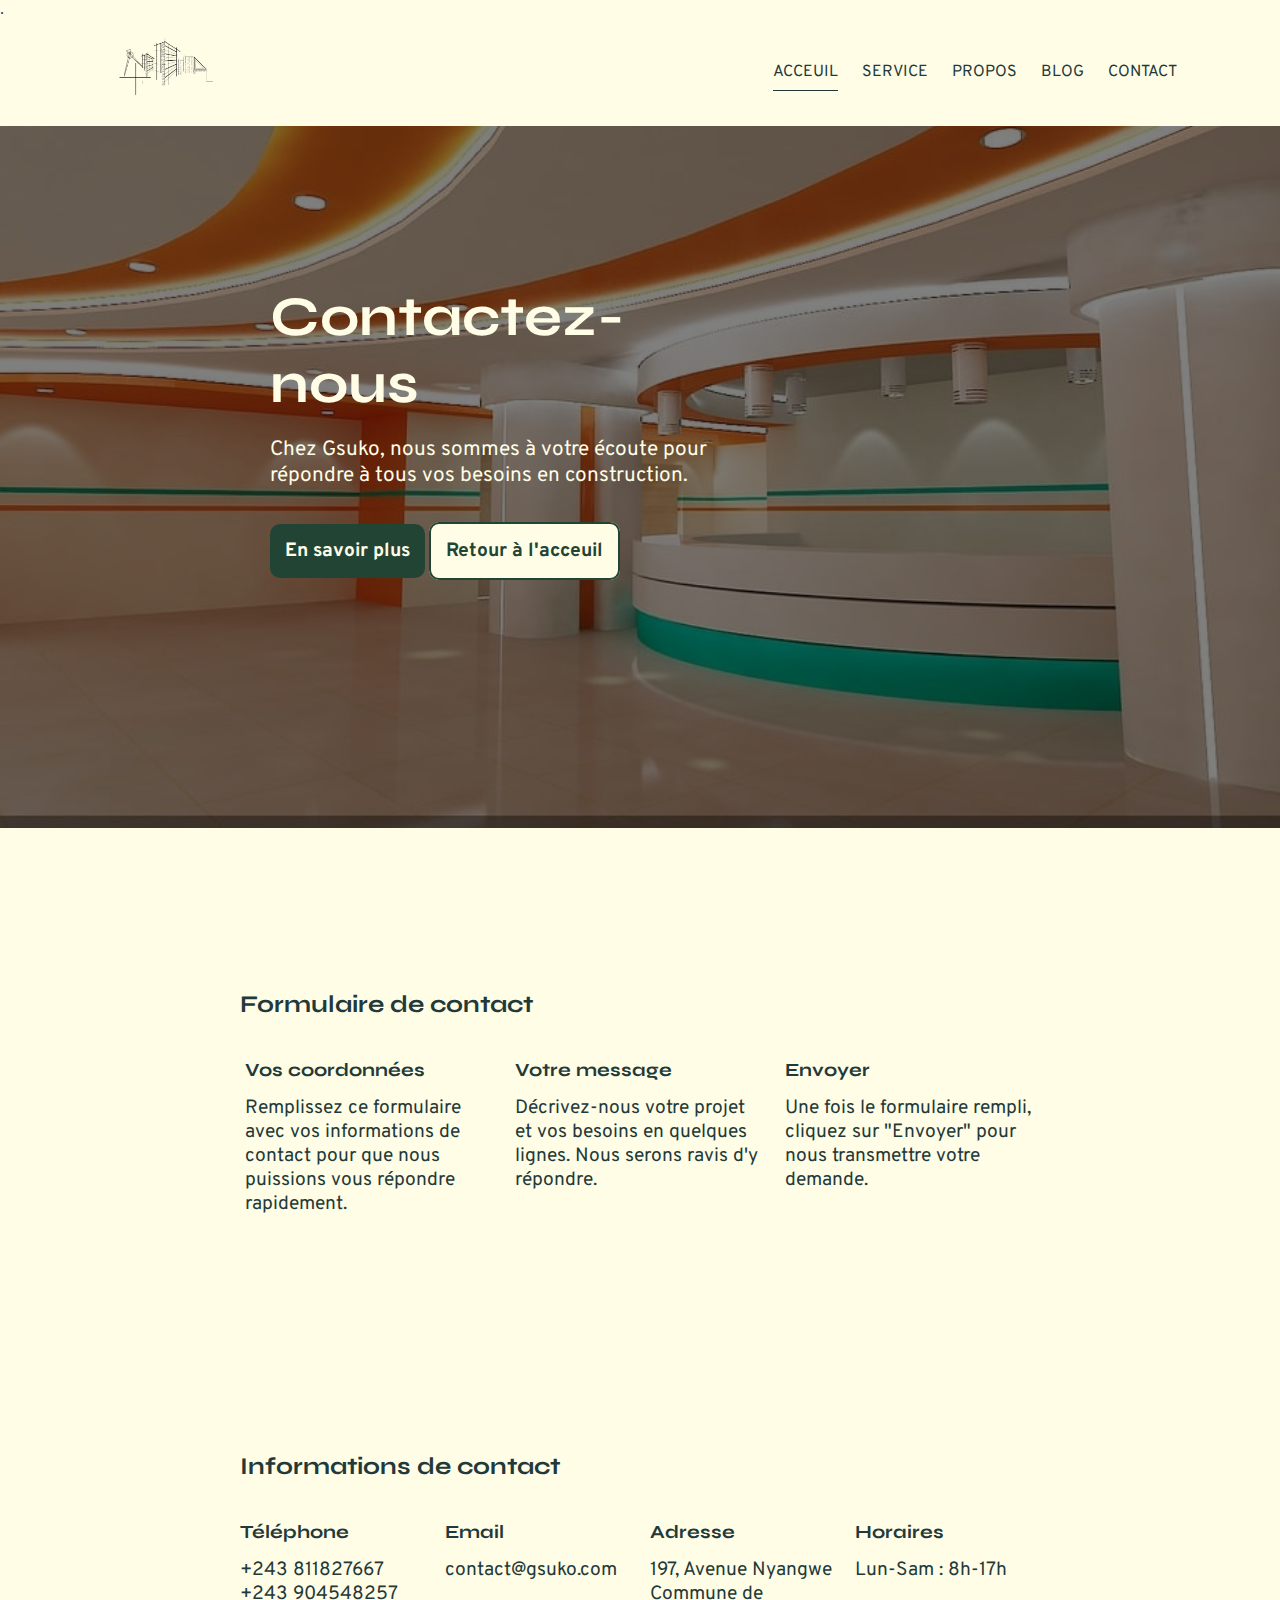
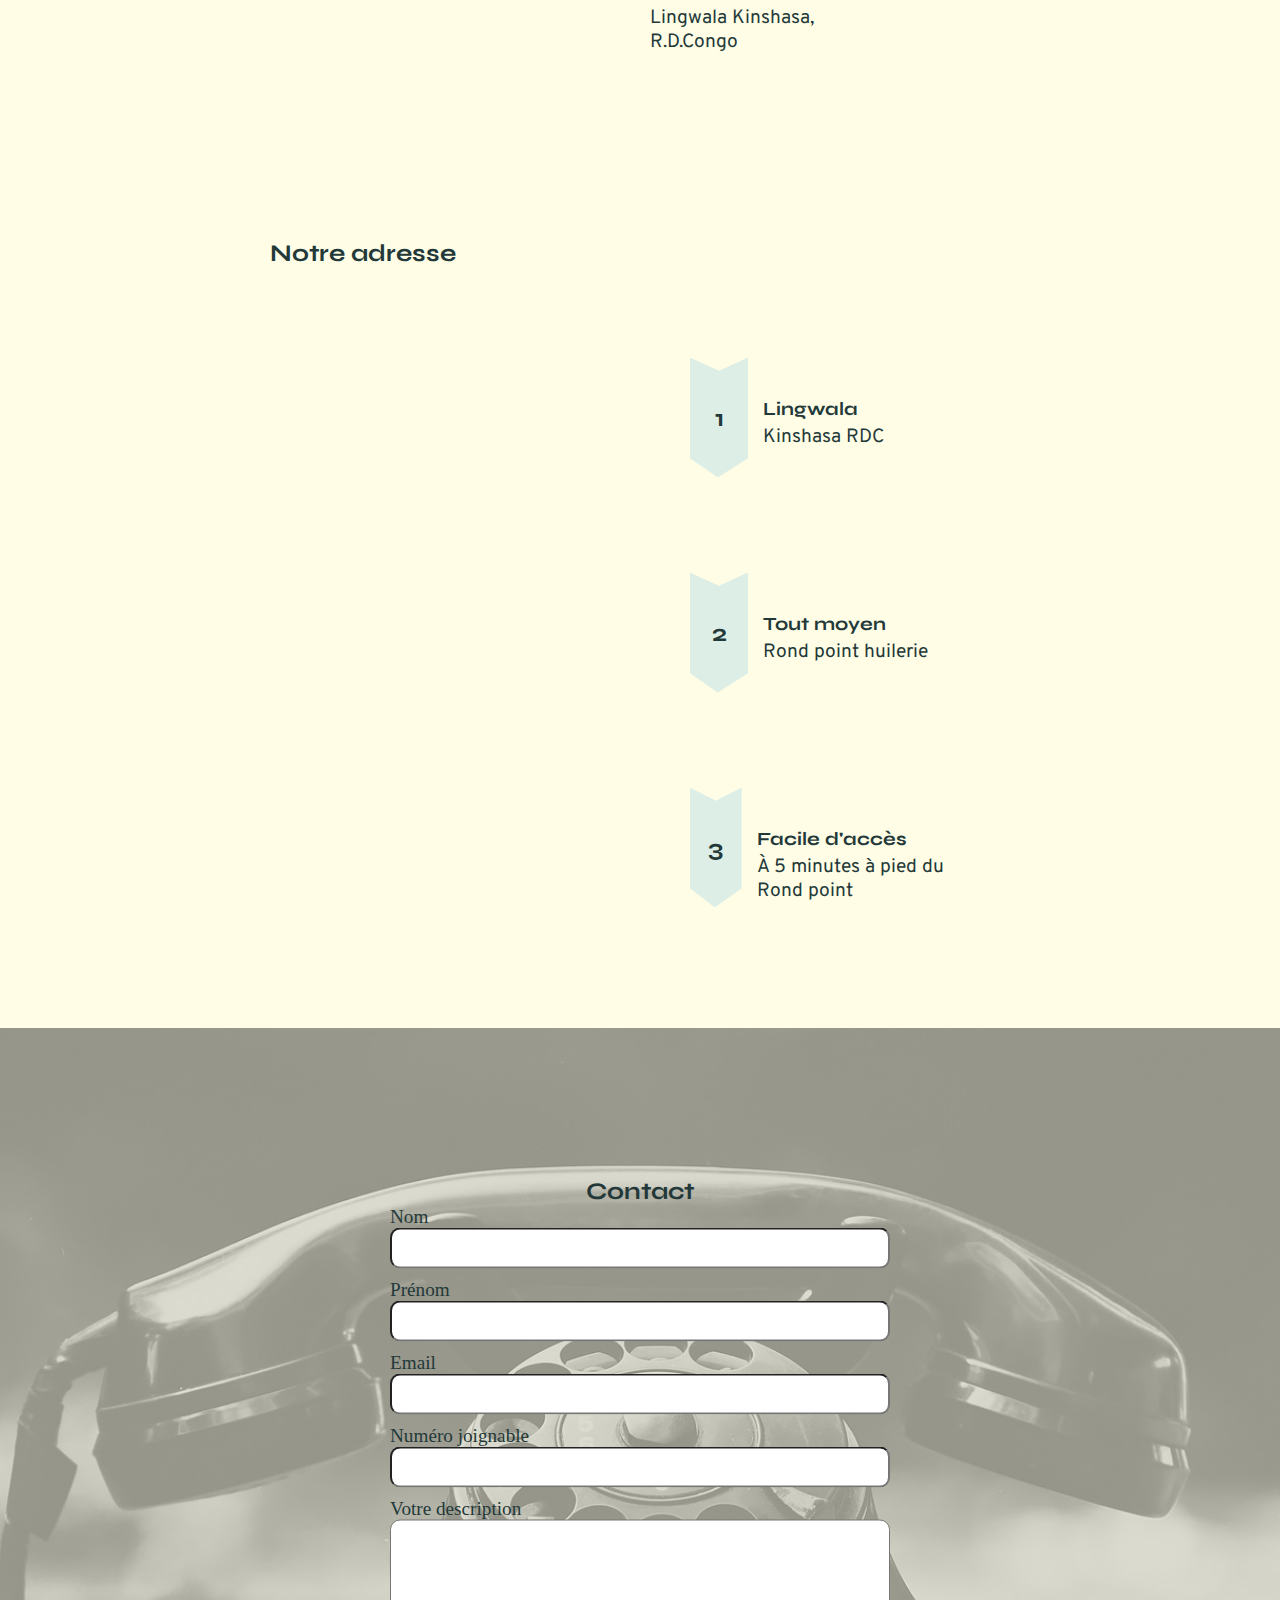
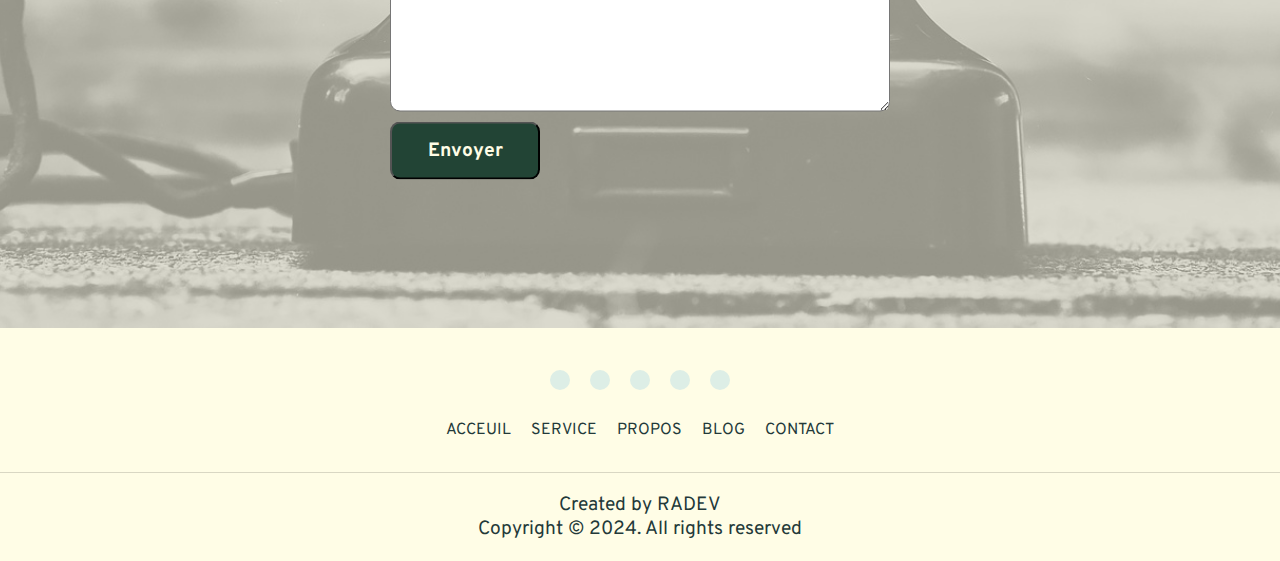
<file: contact.html>
.<!DOCTYPE html>
<html lang="fr">
  <head>
    <meta charset="UTF-8" />
    <meta name="viewport" content="width=device-width, initial-scale=1.0" />
    <link
      rel="shortcut icon"
      href="/image/logosociete.png"
      type="image/x-icon"
    />
    <title>GSUKO CONSRUCT</title>
    <link
      rel="stylesheet"
      href="https://cdnjs.cloudflare.com/ajax/libs/font-awesome/6.6.0/css/all.min.css"
      integrity="sha512-Kc323vGBEqzTmouAECnVceyQqyqdsSiqLQISBL29aUW4U/M7pSPA/gEUZQqv1cwx4OnYxTxve5UMg5GT6L4JJg=="
      crossorigin="anonymous"
      referrerpolicy="no-referrer"
    />
    <link rel="stylesheet" href="./styles/styles.css" />
    <link rel="stylesheet" href="./styles/contact.css" />
  </head>
  <body>
    <header>
      <div class="imgBox">
        <a href="index.html"
          ><img src="./image/logosociete.png" alt="Le logo de la société"
        /></a>
      </div>
      <div class="burger" id="burger">
        <img
          src="./image/burger.png"
          class="menuPhoto"
          alt="menu burger pour la responsive"
        />
      </div>
      <nav class="navDesktop">
        <ul class="menu" id="menu">
          <li><a href="index.html" class="active">ACCEUIL</a></li>
          <li><a href="service.html">SERVICE</a></li>
          <li><a href="propos.html">PROPOS</a></li>
          <li><a href="blog.html">BLOG</a></li>
          <li><a href="contact.html">CONTACT</a></li>
        </ul>
      </nav>
    </header>
    <main>
      <section class="banière">
        <div class="position"></div>
        <div class="contenaire">
          <div class="details">
            <h1 class="slider5">Contactez-nous</h1>
            <p class="slider2">
              Chez Gsuko, nous sommes à votre écoute pour répondre à tous vos
              besoins en construction.
            </p>
            <div class="button slider3">
              <a href="propos.html" class="btn">En savoir plus</a>
              <a href="index.html" class="btna">Retour à l'acceuil</a>
            </div>
          </div>
        </div>
      </section>

      <section class="projets">
        <div class="contenaire">
          <h2>Formulaire de contact</h2>
          <div class="card">
            <div class="carte slider3">
              <h3>Vos coordonnées</h3>
              <p>
                Remplissez ce formulaire avec vos informations de contact pour
                que nous puissions vous répondre rapidement.
              </p>
            </div>
            <div class="carte slider3">
              <h3>Votre message</h3>
              <p>
                Décrivez-nous votre projet et vos besoins en quelques lignes.
                Nous serons ravis d'y répondre.
              </p>
            </div>
            <div class="carte slider3">
              <h3>Envoyer</h3>
              <p>
                Une fois le formulaire rempli, cliquez sur "Envoyer" pour nous
                transmettre votre demande.
              </p>
            </div>
          </div>
        </div>
      </section>

      <section class="projets">
        <div class="contenaire">
          <h2>Informations de contact</h2>
          <div class="card">
            <div class="carte slider2">
              <i class="fa-solid fa-phone"></i>
              <h3>Téléphone</h3>
              <p>
                <a href="tel:+243811827667">+243 811827667</a> <br />
                <a href="tel:+243904548257">+243 904548257</a>
              </p>
            </div>
            <div class="carte slider4">
              <i class="fa-regular fa-envelope"></i>
              <h3>Email</h3>
              <p>contact@gsuko.com</p>
            </div>
            <div class="carte slider3">
              <i class="fa-solid fa-map-pin"></i>
              <h3>Adresse</h3>
              <p>197, Avenue Nyangwe Commune de Lingwala Kinshasa, R.D.Congo</p>
            </div>
            <div class="carte slider1">
              <i class="fa-regular fa-clock"></i>
              <h3>Horaires</h3>
              <p>Lun-Sam : 8h-17h</p>
            </div>
          </div>
        </div>
      </section>

      <section class="adresse">
        <div class="contenaire">
          <h2>Notre adresse</h2>
          <div class="contents">
            <div class="card">
              <div class="carte slider3">
                <div class="fleche">
                  <span>1</span>
                </div>
                <div class="infos">
                  <h3>Lingwala</h3>
                  <p>Kinshasa RDC</p>
                </div>
              </div>
              <div class="carte slider3">
                <div class="fleche">
                  <span>2</span>
                </div>
                <div class="infos">
                  <h3>Tout moyen</h3>
                  <p>Rond point huilerie</p>
                </div>
              </div>
              <div class="carte slider3">
                <div class="fleche">
                  <span>3</span>
                </div>
                <div class="infos">
                  <h3>Facile d'accès</h3>
                  <p>À 5 minutes à pied du Rond point</p>
                </div>
              </div>
            </div>
            <iframe
              src="https://www.google.com/maps/embed?pb=!1m18!1m12!1m3!1d3978.3128150494376!2d15.28308747478947!3d-4.352295145621747!2m3!1f0!2f0!3f0!3m2!1i1024!2i768!4f13.1!3m3!1m2!1s0x1a6a311426b2b971%3A0x8399f7f2f2a552c1!2sQ%20Lingwala%2C%20Kinshasa!5e0!3m2!1sfr!2scd!4v1729737735706!5m2!1sfr!2scd"
              width="600"
              height="550"
              style="border: 0"
              allowfullscreen=""
              loading="lazy"
              referrerpolicy="no-referrer-when-downgrade"
            ></iframe>
          </div>
        </div>
      </section>

      <section class="contact">
        <div class="position"></div>
        <div class="contenaire">
          <h2>Contact</h2>
          <form action="https://formsubmit.co/Gsukoconstruct@gmail.com" method="POST">
            <input type="hidden" name="_next" value="http://127.0.0.1:5500/merci.html">
            <input type="hidden" name="_captcha" value="false">
            <label for="nom">Nom</label>
            <input type="text" name="nom" id="nom" required />
            <label for="prenom">Prénom</label>
            <input type="text" name="prenom" id="prenom" required />
            <label for="email">Email</label>
            <input type="email" name="email" id="email" required />
            <label for="num">Numéro joignable</label>
            <input type="tel" name="num" id="num" />
            <label for="textarea" required>Votre description</label>
            <textarea
              name="description"
              id="textarea"
              cols="30"
              rows="10"
            ></textarea>
            <button type="submit" class="btn">Envoyer</button>
          </form>
        </div>
      </section>
    </main>
    <footer>
      <div class="content">
        <div class="sociale">
          <a href><i class="fa-brands fa-facebook"></i></a>
          <a href><i class="fa-brands fa-twitter"></i></a>
          <a href><i class="fa-brands fa-instagram"></i></a>
          <a href><i class="fa-brands fa-whatsapp"></i></a>
          <a href><i class="fa-brands fa-tiktok"></i></a>
        </div>
        <nav>
          <ul class="menu" id="menu">
            <li><a href="index.html" class="active">ACCEUIL</a></li>
            <li><a href="service.html">SERVICE</a></li>
            <li><a href="propos.html">PROPOS</a></li>
            <li><a href="blog.html">BLOG</a></li>
            <li><a href="contact.html">CONTACT</a></li>
          </ul>
        </nav>
      </div>
      <div class="copy">
        <p>Created by <a href>RADEV</a></p>
        <p>Copyright &copy; 2024. All rights reserved</p>
      </div>
    </footer>
  </body>
  <script src="./scripts/dom.js"></script>
</html>
</file>
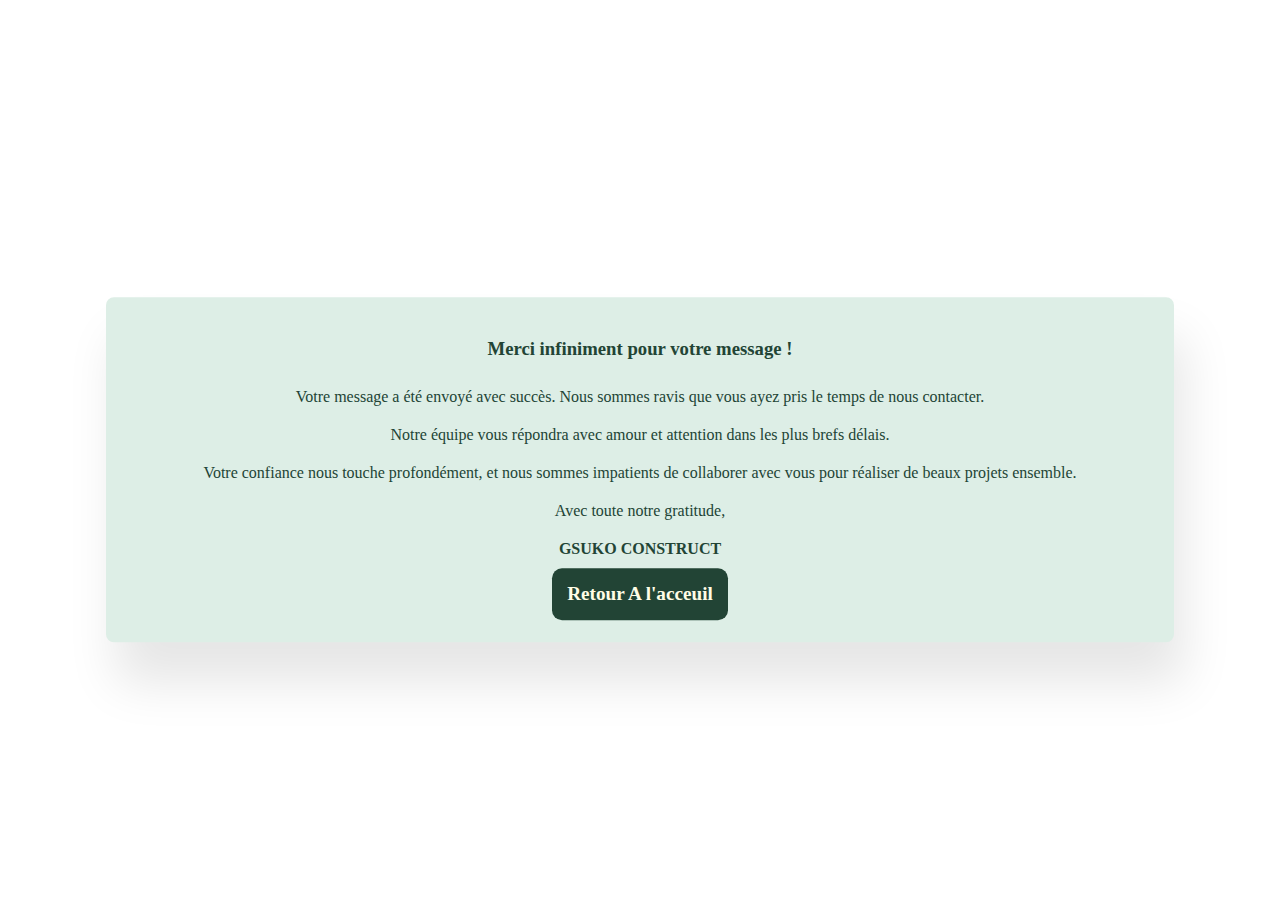
<file: merci.html>
<!DOCTYPE html>
<html lang="en">
<head>
    <meta charset="UTF-8">
    <meta name="viewport" content="width=device-width, initial-scale=1.0">
    <title>Document</title>
    <style>
        .thank-you {
            text-align: center;
            padding: 20px;
            margin-top: 20px;
            background-color: #ddeee6 ;
            border: 2px solid #ddeee6;
            border-radius: 8px;
            box-shadow: 10px 40px 50px rgba(0, 0, 0, 0.1);
            position: absolute;
            top: 50%;
            left: 50%;
            transform: translate(-50%,-50%);
            width: 80%;
            display: flex;
            flex-direction: column;
            align-items: center;
        }

        .thank-you .btn {
            font-size: 1.2rem;
            font-weight: bold;
            background: #224435;
            padding: 15px;
            border-radius: 10px;
            color: #fffde6;
            transition: 0.5s;
            text-decoration: none;
        }

        .thank-you:target {
            display: block;
        }

        .thank-you p {
            margin: 10px 0;
            font-size: 16px;
            color: #224435;
        }

        .thank-you h3{
            color: #224435;
        }

        .thank-you strong {
            color: #224435;
        }
    </style>
</head>
<body>
    <div id="thankYouMessage" class="thank-you">
        <h3>Merci infiniment pour votre message !</h3>
        <p>Votre message a été envoyé avec succès. Nous sommes ravis que vous ayez pris le temps de nous contacter.</p>
        <p>Notre équipe vous répondra avec amour et attention dans les plus brefs délais.</p>
        <p>Votre confiance nous touche profondément, et nous sommes impatients de collaborer avec vous pour réaliser de beaux projets ensemble.</p>
        <p>Avec toute notre gratitude,</p>
        <p class="suko"><strong>GSUKO CONSTRUCT</strong></p>
        <a href="index.html" class="btn">Retour A l'acceuil</a>
    </div>
</div>
</body>
</html>
</file>
<file: styles/styles.css>
* {
  list-style: none;
  margin: 0;
  padding: 0;
  text-decoration: none;
  box-sizing: border-box;
}

body {
  background: #fffde6;
  color: #233939;
  position: relative;
  font-size: 1rem;
}

header {
  display: flex;
  justify-content: space-around;
  align-items: center;
  width: 100vw;
  height: 12vh;
  position: fixed;
  z-index: 4;
  background-color: #fffde6;
}

header .imgBox {
  width: 20%;
}

header .imgBox img {
  width: 50%;
}

a {
  color: #233939;
  padding-bottom: 0.5rem;
}

/*Menu desktop*/

.navDesktop ul {
  display: flex;
  gap: 1.5rem;
  margin: 0;
  padding: 0;
}

.navDesktop .menu a.active {
  border-bottom: 1px solid #233939;
}

/*Menu burger*/

.burger img {
  display: none;
  width: 35px;
}

/*Cartes*/

.card {
  display: flex;
  justify-content: center;
  gap: 20px;
}

.carde {
  display: flex;
  flex-direction: column;
  justify-content: center;
  gap: 20px;
}

.carte {
  width: 250px;
  height: auto;
  padding: 30px;
  background: #ddeee6;
}

.cartes {
  width: 350px;
  height: auto;
  background: #fffde6;
}

/*Button*/
.btn {
  font-size: 1.2rem;
  font-weight: bold;
  background: #224435;
  padding: 15px;
  border-radius: 10px;
  color: #fffde6;
  transition: 0.5s;
}

.btna {
  font-size: 1.2rem;
  font-weight: bold;
  background: #fffde6;
  padding: 15px;
  border-radius: 10px;
  color: #224435;
  transition: 0.5s;
  border: 2px solid #224435;
}

.btn:hover {
  background: #fffde6;
  color: #224435;
}

.btna:hover {
  color: #fffde6;
  background: #224435;
}

/*beauté*/
h2 {
  font-family: "Syne";
}

p {
  font-size: 1.2rem;
  font-family: "Overpass";
}

/*baniere du site*/
.banière p {
  margin-bottom: 20px;
}

/*presentation de la société*/

.presentation h3,
.nous h3,
.realisation h3,
.temoignage h3 {
  font-size: 1.3rem;
  margin-bottom: 10px;
}

.realisation img {
  width: 100%;
  height: auto;
  border-radius: 6px;
  object-fit: cover;
}

.temoignage .accordions {
  display: flex;
  align-items: center;
  gap: 10px;
  margin-bottom: 20px;
}

.temoignage .contentBx {
  height: 100%;
}

.temoignage .details {
  overflow: hidden;
  height: 0;
  transition: 0.5s;
  overflow-y: auto;
  padding-left: 30px;
  display: none;
}

.temoignage .contentBx.active .details {
  height: 100%;
}

.temoignage .gift {
  width: 30px;
  cursor: pointer;
  transition: 0.3s;
  padding: 5px;
  display: none;
}

.temoignage .gift:hover {
  background-color: rgba(0, 0, 0, 0.2);
}

.temoignage .tem {
  display: none;
}

.contact,.contacte {
  background-image: url(../image/contact.jpg);
  background-position: center;
  background-repeat: no-repeat;
  background-size: cover;
}

.contact .contenaire {
  display: flex;
  flex-direction: column;
  align-items: center;
  background-color: rgba(221, 238, 230, 0);
  z-index: 2;
}

@media (max-width: 900px) {
  header {
    width: 100%;
    align-items: center;
    justify-content: space-between;
    color: ;
  }

  header .imgBox {
    width: 20%;
  }

  header .imgBox img {
    width: 80%;
  }

  .burger {
    width: 50px;
  }

  .burger img {
    display: block;
    position: absolute;
    top: 20px;
    z-index: 3;
  }

  .navDesktop {
    background-color: rgb(122, 173, 173, 0.3);
    position: absolute;
    top: 0;
    left: 0;
    width: 100%;
    height: 100vh;
    display: flex;
    justify-content: center;
    align-items: center;
    backdrop-filter: blur(8px);
    margin-left: -100%;
    transition: all 0.5s ease;
    z-index: 2;
  }

  .navDesktop.mobile {
    margin-left: 0;
  }

  .navDesktop ul {
    flex-direction: column;
    align-items: center;
  }

  .card {
    display: flex;
    flex-direction: column;
    align-items: center;
    max-width: 100%;
  }

  .carte {
    width: 80%;
    margin-top: 15px;
    text-align: center;
  }

  .temoignage .tem {
    display: block;
  }

  .temoignage h2{
    text-align: center;
  }

  .temoignage h3{
    display: none;
  }

  main {
    display: flex;
    flex-direction: column;
    align-items: center;
    gap: 3rem;
  }

  .banière {
    padding-top: 80px;
  }
  
  .banière .contenaire{
    display: flex;
    flex-direction: column-reverse;
    align-items: center;
    max-width: 100%;
  }

  .banière .imgBox {
    width: 80%;
  }

  .banière img {
    width: 100%;
    height: 400px;
    object-fit: cover;
  }

  .banière h1,
  .banière .h1 {
    font-size: 2rem;
  }

  .banière p {
    font-size: 1.2rem;
  }

  .banière .btn,
  .banière .btna {
    padding: 0.6rem;
  }

  .presentation .contenaire{
    display: flex;
    flex-direction: column;
    align-items: center;
  }

  .service h2{
    text-align: center;
  }

  .un,.deux,.trois,.quatre{
    display: none;
  }

  .nous .contenaire{
    display: flex;
    flex-direction: column;
    align-items: center;
  }

  .nous .imgBox {
    max-width: 80%;
  }

  .nous img {
    width: 400px;
    height: 400px;
    object-fit: cover;
    margin-bottom: 20px;
  }

  .nous h2{
    text-align: center;
  }

  .nous h3 {
    display: flex;
    flex-direction: column;
    align-items: center;
  }

  .nous .carte{
    background-color: rgba(0, 0, 0, 0);
  }

  .nous span {
    background: #ddeee6;
    width: 40%;
    height: 50px;
    padding: 10px;
    text-align: center;
    clip-path: polygon(50% 0%, 100% 50%, 50% 100%, 0% 50%);
  }

  .realisation .cartes {
    width: 50%;
  }
  .realisation h2{
    text-align: center;
  }

  .temoignage .mot {
    font-size: 1.2rem;
    margin-left: 10px;
    text-transform: uppercase;
  }

  .temoignage .imgBox {
    max-width: 80%;
  }

  .temoignage img {
    width: 100%;
    height: 50%;
  }

  .temoignage .contenaire {
    display: flex;
    flex-direction: column;
    align-items: center;
  }

  br{
    display: none;
  }

  .contact {
    position: relative;
    width: 100%;
    .contenaire {
      display: flex;
      flex-direction: column;
      align-items: center;
    }

    .position {
      content: "";
      position: absolute;
      top: 0;
      left: 0;
      width: 100%;
      height: 100%;
      background-color: rgba(255, 253, 230, 0.5);
      z-index: 1;
    }

    form {
      width: 90%;
      z-index: 2;
      display: flex;
      flex-direction: column;
      padding: 50px;
    }

    input,
    textarea {
      padding: 13px;
      border-radius: 6px;
    }

    h2 {
      z-index: 2;
    }

    label {
      font-size: 1.2rem;
      text-align: left;
    }

    button {
      width: 40%;
      margin-top: 10px;
    }
  }
}

@media (max-width: 567px) {
  header .imgBox img {
    width: 100%;
  }

  .contact button {
    width: 50%;
  }

  .banière{
    width: 100%;
    .details{
      display: flex;
      flex-direction: column;
      align-items: center;
    }

    .btn,.btna{
      font-size: 1rem;
    }

    h1{
      text-align: center;
    }
  }

  br{
    display: none;
  }

  .nous{
    img{
      width: 300px;
    }
  }

  .menu{
    display: flex;
    flex-direction: column;
  }
}

@media (min-width: 901px) {
  /*Contenaire*/
  .presentation h2,
  .service h2,
  .nous h2,
  .realisation h2,
  .temoignage h2 {
    text-align: left;
    font-size: 2.5rem;
    margin-bottom: 30px;
  }
  .banière {
    height: 100vh;
    position: relative;
    padding-top: 70px;

    .contenaire {
      display: flex;
      align-items: center;
      gap: 2rem;
      background-color: #fffde6;
      width: 900px;
      height: auto;
      padding: 80px;
      border-radius: 20px;
      position: absolute;
      top: 50%;
      left: 50%;
      transform: translate(-50%, -50%);
    }
  }

  .banière .imgBx {
    width: 40%;
  }

  .banière .details {
    width: 60%;
  }

  .banière h1 {
    font-size: 3.5rem;
    margin-bottom: 20px;
  }

  .banière .h1 {
    font-size: 3.5rem;
    font-family: "Syne";
  }

  .banière p {
    margin-bottom: 50px;
    font-size: 1.3rem;
  }

  .banière img {
    width: 350px;
    height: 450px;
    border-radius: 6px;
    object-fit: cover;
  }

  .presentation {
    background: #ddeee6;
    height: 90vh;
    position: relative;
    margin-bottom: 80px;

    .contenaire {
      display: flex;
      flex-direction: column;
      background-color: #fffde6;
      width: 900px;
      height: auto;
      padding: 80px;
      border-radius: 20px;
      position: absolute;
      top: 50%;
      left: 50%;
      transform: translate(-50%, -50%);
    }
  }

  .presentation p {
    font-size: 1rem;
  }

  .service {
    height: 100vh;
    position: relative;
    margin-bottom: 80px;

    .contenaire {
      display: flex;
      flex-direction: column;
      background-color: #fffde6;
      width: 900px;
      height: auto;
      padding: 80px;
      border-radius: 20px;
      position: absolute;
      top: 50%;
      left: 50%;
      transform: translate(-50%, -50%);
    }
  }
  .service .carte {
    background-color: #fffde6;
  }

  .nous {
    height: 180vh;
    position: relative;
    margin-bottom: 20px;

    .contenaire {
      display: flex;
      align-items: center;
      gap: 2rem;
      background-color: #fffde6;
      width: 900px;
      height: auto;
      padding: 80px;
      border-radius: 20px;
      position: absolute;
      top: 50%;
      left: 50%;
      transform: translate(-50%, -50%);
    }

    .card{
      flex-direction: column;
    }

    .carte{
      width: 400px;
      background-color: rgba(0, 0, 0, 0);
    }
  }
  .nous h2 {
    margin-bottom: 40px;
  }

  .nous span {
    background: #ddeee6;
    font-size: 2rem;
    width: 50px;
    padding: 10px;
    border-radius: 10px;
    text-align: center;
  }

  .nous p {
    margin-left: 70px;
    margin-bottom: 20px;
  }

  .nous img {
    object-fit: cover;
    width: 400px;
    height: 180vh;
  }

  .nous h3 {
    font-size: 1.3rem;
    margin-bottom: 10px;
    display: flex;
    align-items: center;
    gap: 20px;
  }

  .realisation {
    position: relative;
    height: 90vh;
    background-color: #ddeee6;

    .contenaire {
      display: flex;
      flex-direction: column;
      background-color: #fffde6;
      width: 900px;
      height: auto;
      padding: 80px;
      border-radius: 20px;
      position: absolute;
      top: 50%;
      left: 50%;
      transform: translate(-50%, -50%);
    }
  }

  .realisation .contenaires {
    padding: 40px;
  }
  .realisation .carte {
    width: 400px;
  }

  .temoignage {
    position: relative;
    height: 90vh;

    .contenaire {
      display: flex;
      background-color: #fffde6;
      width: 900px;
      height: auto;
      padding: 80px;
      border-radius: 20px;
      position: absolute;
      top: 50%;
      left: 50%;
      transform: translate(-50%, -50%);
    }
  }

  .temoignage .details {
    display: block;
  }

  .temoignage .gift {
    display: block;
  }

  .temoignage h3 {
    width: 550px;
  }

  .contact {
    position: relative;
    height: 100vh;

    .contenaire {
      display: flex;
      flex-direction: column;
      width: 900px;
      height: auto;
      padding: 80px;
      border-radius: 20px;
      position: absolute;
      top: 50%;
      left: 50%;
      transform: translate(-50%, -50%);
    }
  }

  label {
    font-size: 1.2rem;
  }

  form {
    display: flex;
    flex-direction: column;
  }

  input,
  textarea {
    width: 500px;
    padding: 10px;
    border-radius: 10px;
    margin-bottom: 10px;
    font-family: "Overpass";
  }

  .contact button {
    width: 30%;
  }

  .contact .position {
    content: "";
    position: absolute;
    top: 0;
    left: 0;
    width: 100%;
    height: 100%;
    background-color: rgba(255, 253, 230, 0.5);
    z-index: 1;
  }

  .hydraulique {
    height: 80vh;
    position: relative;

    .contenaire {
      width: 900px;
      height: auto;
      padding: 80px;
      border-radius: 20px;
      position: absolute;
      top: 50%;
      left: 50%;
      transform: translate(-50%, -50%);
    }
  }
  .hydraulique .position {
    content: "";
    position: absolute;
    top: 0;
    left: 0;
    width: 100%;
    height: 100%;
    background-color: rgba(255, 253, 230, 0.5);
  }
  .fleche {
    background: #ddeee6;
    clip-path: polygon(90% 1%, 100% 50%, 90% 100%, 0% 100%, 11% 49%, 0 0);
    width: 100%;
    height: 50px;
    padding: 5px;
    display: flex;
    justify-content: center;
    align-items: center;
    font-weight: bold;
    margin-bottom: 20px;
  }

  span {
    font-size: 1.5rem;
    font-family: "Syne";
  }

  .contentBx p, .contentBx ul{
    margin-bottom: 15px;
    margin-left: 10px;
    font-size: 1.3rem;
  }
}

.sociale a {
  padding: 10px;
  background-color: #ddeee6;
  margin: 10px;
  border-radius: 50%;
  transition: 0.5s;
}

.sociale a i {
  font-size: 2rem;
  opacity: 0.9;
}

footer {
  width: 100%;
}

footer .menu {
  display: flex;
  align-items: center;
  gap: 20px;
}
.content {
  display: flex;
  flex-direction: column;
  padding: 2rem;
}
footer .content {
  display: flex;
  flex-direction: column;
  align-items: center;
  padding: 2rem;
}

.sociale {
  display: flex;
  justify-content: center;
  flex-wrap: wrap;
  margin-bottom: 20px;
}

.sociale a:hover {
  background-color: #224435;
  color: #ddeee6;
}

.sociale a:hover i {
  color: #ddeee6;
  transition: 0.5s;
}

.copy {
  background-color: #fffde6;
  border-top: 1px solid rgba(0, 0, 0, 0.15);
  padding: 20px;
  text-align: center;
}

@font-face {
  font-family: "Syne";
  src: url(../fonts/Syne-VariableFont_wght.ttf);
}
@font-face {
  font-family: "Overpass";
  src: url(../fonts/Overpass-VariableFont_wght.ttf);
}

h1,h2,h3{
  font-family: "Syne";
}

a,p,button{
  font-family: "Overpass";
}
</file>
<file: styles/contact.css>
.banière {
  height: 70vh;
  position: relative;
  background-image: url(../image/hall.jpg);
  background-position: center;
  background-size: cover;
  background-repeat: no-repeat;

  .position {
    content: "";
    position: absolute;
    top: 0;
    left: 0;
    width: 100%;
    height: 100%;
    background-color: rgba(0, 0, 0, 0.5);
    z-index: 1;
  }
}

.projets {
  .card {
    display: flex;
  }

  h3 {
    margin-bottom: 15px;
  }
}

.adresse {
  .fleche {
    background: #ddeee6;
    width: 20%;
    height: 120px;
    padding: 15px;
    display: flex;
    justify-content: center;
    align-items: center;
    clip-path: polygon(50% 11%, 100% 0, 100% 84%, 48% 100%, 0 84%, 0% 0%);
    font-weight: bold;
    margin-bottom: 20px;
  }
}

@media (max-width: 900px) {
  .banière .details {
    display: flex;
    flex-direction: column;
    align-items: center;
    padding-top: 10rem;
    z-index: 2;
    color: #fffde6;
  }

  .banière p {
    text-align: center;
  }

  .projets h2 {
    text-align: center;
  }

  .adresse .contents {
    display: flex;
    flex-direction: column-reverse;
    align-items: center;
  }

  .adresse h2 {
    text-align: center;
  }

  .adresse iframe {
    max-width: 80%;
    height: 400px;
  }

  .adresse .carte {
    background-color: rgba(0, 0, 0, 0);
    display: flex;
    align-items: center;
  }
}

@media (min-width: 901px) {
  .banière {
    position: relative;
    height: 90vh;
    padding-top: 90px;

    .contenaire {
      background-color: rgba(0, 0, 0, 0);
      z-index: 3;
      color: #fffde6;
    }
  }

  .projets {
    height: 50vh;
    position: relative;

    .contenaire {
      display: flex;
      flex-direction: column;
      gap: 40px;
      width: 900px;
      height: auto;
      padding: 50px;
      position: absolute;
      top: 50%;
      left: 50%;
      transform: translate(-50%, -50%);
      margin-top: 50px;
    }

    i {
      font-size: 2.5rem;
      margin-bottom: 15px;
    }

    .carte {
      padding: 0;
      background-color: rgba(0, 0, 0, 0);
    }
  }

  .adresse {
    height: 100vh;
    position: relative;
    .contenaire {
      display: flex;
      flex-direction: column;
      gap: 40px;
      width: 900px;
      height: auto;
      padding: 80px;
      position: absolute;
      top: 50%;
      left: 50%;
      transform: translate(-50%, -50%);
      z-index: 2;
      margin-top: 20px;
    }

    .contents {
      display: flex;
      flex-direction: row-reverse;
      gap: 2rem;
    }

    span {
      z-index: 1;
      font-size: 1.5rem;
      font-family: "Syne";
    }

    .card {
      display: flex;
      flex-direction: column;
      justify-content: center;
      gap: 15px;
    }

    .carte {
      display: flex;
      background-color: rgba(0, 0, 0, 0);
      gap: 15px;
      width: 350px;
      height: auto;
    }

    h2 {
      margin-bottom: 20px;
    }

    .infos {
      margin-top: 40px;
    }

    h3 {
      margin-bottom: 5px;
    }
  }
}
</file>
